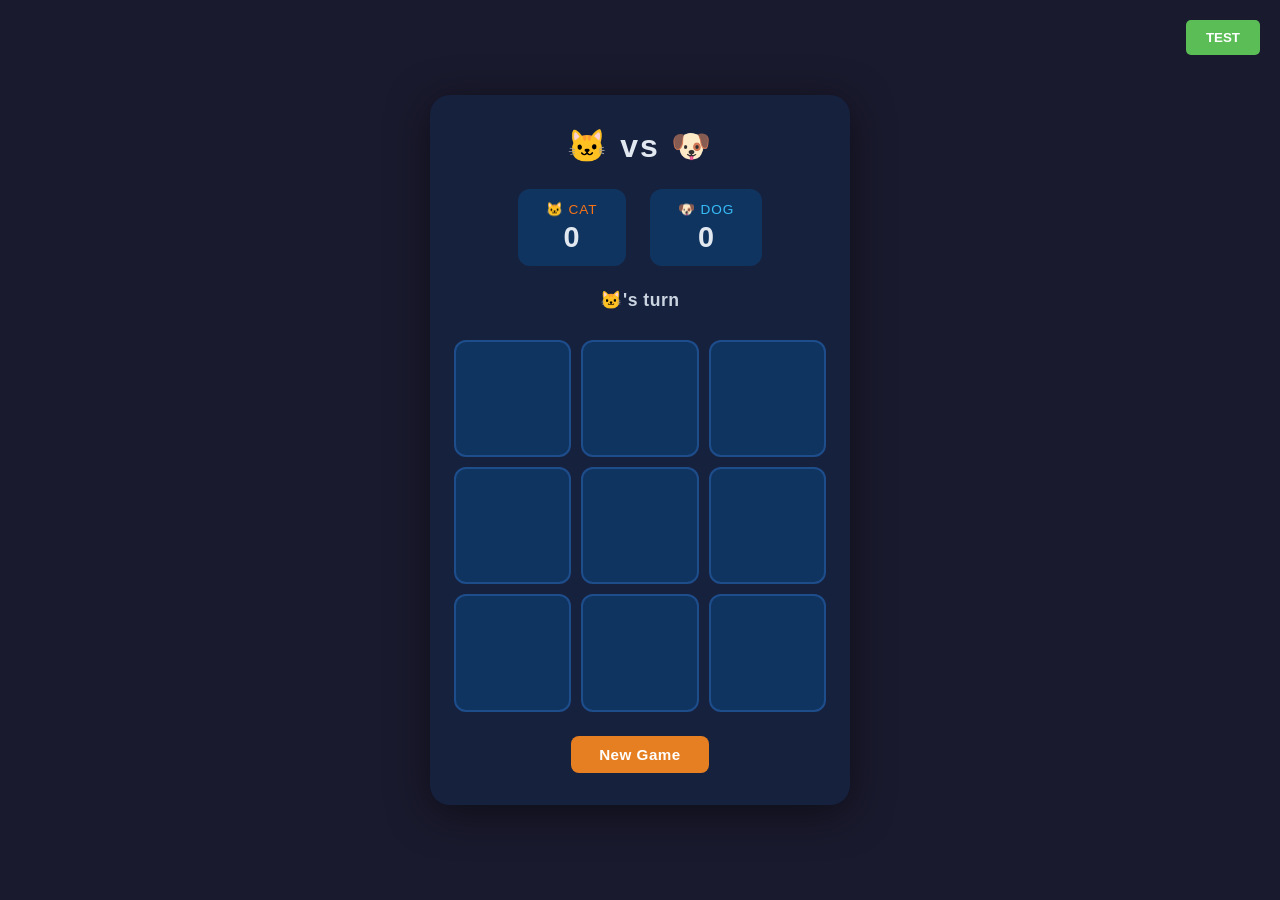
<file: index.html>
<!DOCTYPE html>
<html lang="en">
<head>
  <meta charset="UTF-8" />
  <meta name="viewport" content="width=device-width, initial-scale=1.0" />
  <title>Tic-Tac-Toe</title>
  <link rel="stylesheet" href="style.css" />
  <style>
    .test-btn {
      position: absolute;
      top: 20px;
      right: 20px;
      background-color: #5bbd56;
      color: white;
      border: none;
      padding: 10px 20px;
      border-radius: 5px;
      cursor: pointer;
      font-weight: bold;
    }
    .test-btn:hover {
      background-color: #4CAF50;
    }
  </style>
</head>
<body>
  <div class="container">
    <button class="test-btn" onclick="window.open('tests.html', '_blank', 'width=800,height=600')">TEST</button>
    <h1>🐱 vs 🐶</h1>

    <div class="scoreboard" id="scoreboard">
      <div class="score">
        <span class="score-label cat-color">🐱 Cat</span>
        <span class="score-value" id="score-cat">0</span>
      </div>
      <div class="score">
        <span class="score-label dog-color">🐶 Dog</span>
        <span class="score-value" id="score-dog">0</span>
      </div>
    </div>

    <div class="status" id="status">🐱's turn</div>

    <div class="board" id="board">
      <button class="cell" data-index="0"></button>
      <button class="cell" data-index="1"></button>
      <button class="cell" data-index="2"></button>
      <button class="cell" data-index="3"></button>
      <button class="cell" data-index="4"></button>
      <button class="cell" data-index="5"></button>
      <button class="cell" data-index="6"></button>
      <button class="cell" data-index="7"></button>
      <button class="cell" data-index="8"></button>
    </div>

    <div class="actions">
      <button class="btn" id="restart">New Game</button>
    </div>
  </div>

  <script src="game.js"></script>
  <script src="script.js"></script>
</body>
</html>
</file>
<file: style.css>
*, *::before, *::after {
  box-sizing: border-box;
  margin: 0;
  padding: 0;
}

body {
  min-height: 100vh;
  display: flex;
  align-items: center;
  justify-content: center;
  background: #1a1a2e;
  font-family: 'Segoe UI', Tahoma, Geneva, Verdana, sans-serif;
  color: #eee;
}

.container {
  display: flex;
  flex-direction: column;
  align-items: center;
  gap: 24px;
  padding: 32px 24px;
  background: #16213e;
  border-radius: 20px;
  box-shadow: 0 8px 40px rgba(0, 0, 0, 0.5);
  width: min(420px, 95vw);
}

h1 {
  font-size: 2rem;
  letter-spacing: 2px;
  color: #e2e8f0;
}

/* Scoreboard */
.scoreboard {
  display: flex;
  gap: 24px;
  width: 100%;
  justify-content: center;
}

.score {
  display: flex;
  flex-direction: column;
  align-items: center;
  background: #0f3460;
  border-radius: 12px;
  padding: 12px 28px;
  gap: 4px;
  min-width: 80px;
}

.score-label {
  font-size: 0.85rem;
  text-transform: uppercase;
  letter-spacing: 1px;
  color: #94a3b8;
}

.score-label.cat-color {
  color: #f97316;
}

.score-label.dog-color {
  color: #38bdf8;
}

.score-value {
  font-size: 1.8rem;
  font-weight: 700;
  color: #e2e8f0;
}

/* Status */
.status {
  font-size: 1.1rem;
  font-weight: 600;
  letter-spacing: 0.5px;
  min-height: 1.6rem;
  color: #cbd5e1;
  transition: color 0.2s;
}

.status.win {
  color: #4ade80;
  font-size: 1.25rem;
}

.status.draw {
  color: #facc15;
}

/* Board */
.board {
  display: grid;
  grid-template-columns: repeat(3, 1fr);
  gap: 10px;
  width: 100%;
}

.cell {
  aspect-ratio: 1;
  background: #0f3460;
  border: 2px solid #1e4d8c;
  border-radius: 12px;
  cursor: pointer;
  font-size: 2.8rem;
  font-weight: 800;
  color: inherit;
  transition: background 0.15s, transform 0.1s, border-color 0.15s;
  display: flex;
  align-items: center;
  justify-content: center;
  line-height: 1;
}

.cell:hover:not(:disabled) {
  background: #1a5276;
  border-color: #2e86c1;
  transform: scale(1.04);
}

.cell:disabled {
  cursor: default;
}

.cell.cat {
  color: #f97316;
}

.cell.dog {
  color: #38bdf8;
}

.cell.winning {
  background: #14532d;
  border-color: #4ade80;
  animation: pop 0.3s ease;
}

@keyframes pop {
  0%   { transform: scale(1); }
  50%  { transform: scale(1.12); }
  100% { transform: scale(1); }
}

.cell.placed {
  animation: place 0.18s ease;
}

@keyframes place {
  0%   { transform: scale(0.7); opacity: 0.4; }
  100% { transform: scale(1);   opacity: 1; }
}

/* Actions */
.actions {
  display: flex;
  gap: 12px;
}

.btn {
  padding: 10px 28px;
  border: none;
  border-radius: 8px;
  font-size: 0.95rem;
  font-weight: 600;
  cursor: pointer;
  background: #e67e22;
  color: #fff;
  letter-spacing: 0.5px;
  transition: background 0.15s, transform 0.1s;
}

.btn:hover {
  background: #cf6d17;
  transform: translateY(-1px);
}

.btn:active {
  transform: translateY(0);
}

.btn-secondary {
  background: #2d3748;
  color: #94a3b8;
}

.btn-secondary:hover {
  background: #4a5568;
  color: #e2e8f0;
}
</file>
